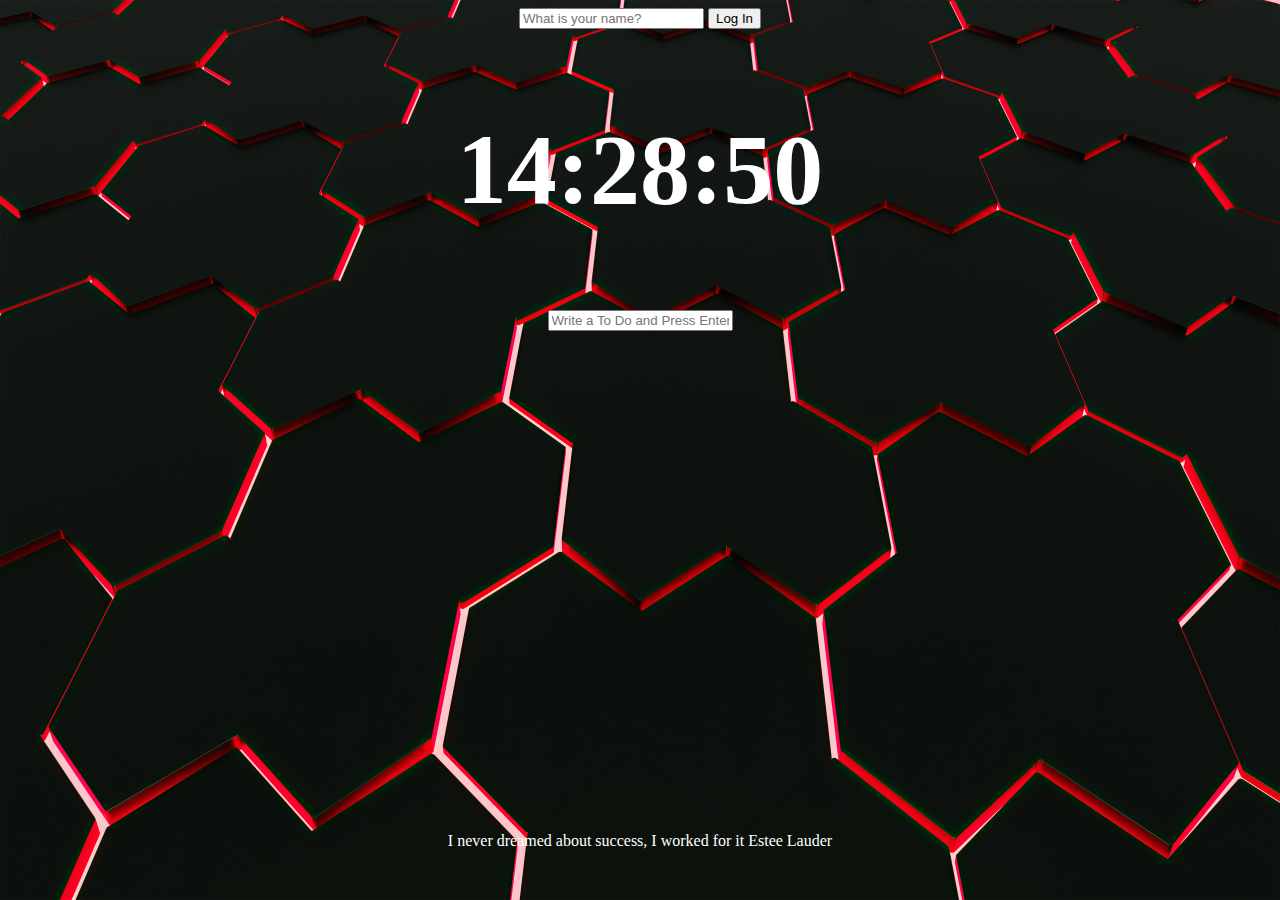
<file: index.html>
<!DOCTYPE html>
<html lang="en">
  <head>
    <meta charset="UTF-8" />
    <meta http-equiv="X-UA-Compatible" content="IE=edge" />
    <meta name="viewport" content="width=device-width, initial-scale=1.0" />
    <link rel="stylesheet" href="css/style.css" />

    <title>Momentum App</title>
  </head>
  <body>
    <form id="login-form" class="hidden">
      <input
        required
        maxlength="15"
        type="text"
        placeholder="What is your name?"
      />
      <input type="submit" value="Log In" />
    </form>
    <h2 id="clock">00:00:00</h2>
    <h1 id="greeting" class="hidden"></h1>
    <form id="todo-form">
      <input type="text" placeholder="Write a To Do and Press Enter" required />
    </form>
    <ul id="todo-list"></ul>

    <div id="quote">
      <span></span>
      <span></span>
    </div>
    <div id="weather">
      <span></span>
      <span></span>
    </div>

    <script src="js/greetings.js"></script>
    <script src="js/clock.js"></script>
    <script src="js/quotes.js"></script>
    <script src="js/background.js"></script>
    <script src="js/todo.js"></script>
    <script src="js/weather.js"></script>
  </body>
</html>
</file>
<file: css/style.css>
.hidden {
  display: none;
}

img {
  position: absolute;
  width: 100%;
  height: 100%;
  left: 0px;
  top: 0px;
  right: 0px;
  bottom: 0px;
  z-index: -1;
}

body {
  color: white;
  display: flex;
  flex-direction: column;
  align-items: center;
}

#clock {
  font-size: 100px;
}

#quote {
  position: absolute;
  bottom: 50px;
}
</file>
